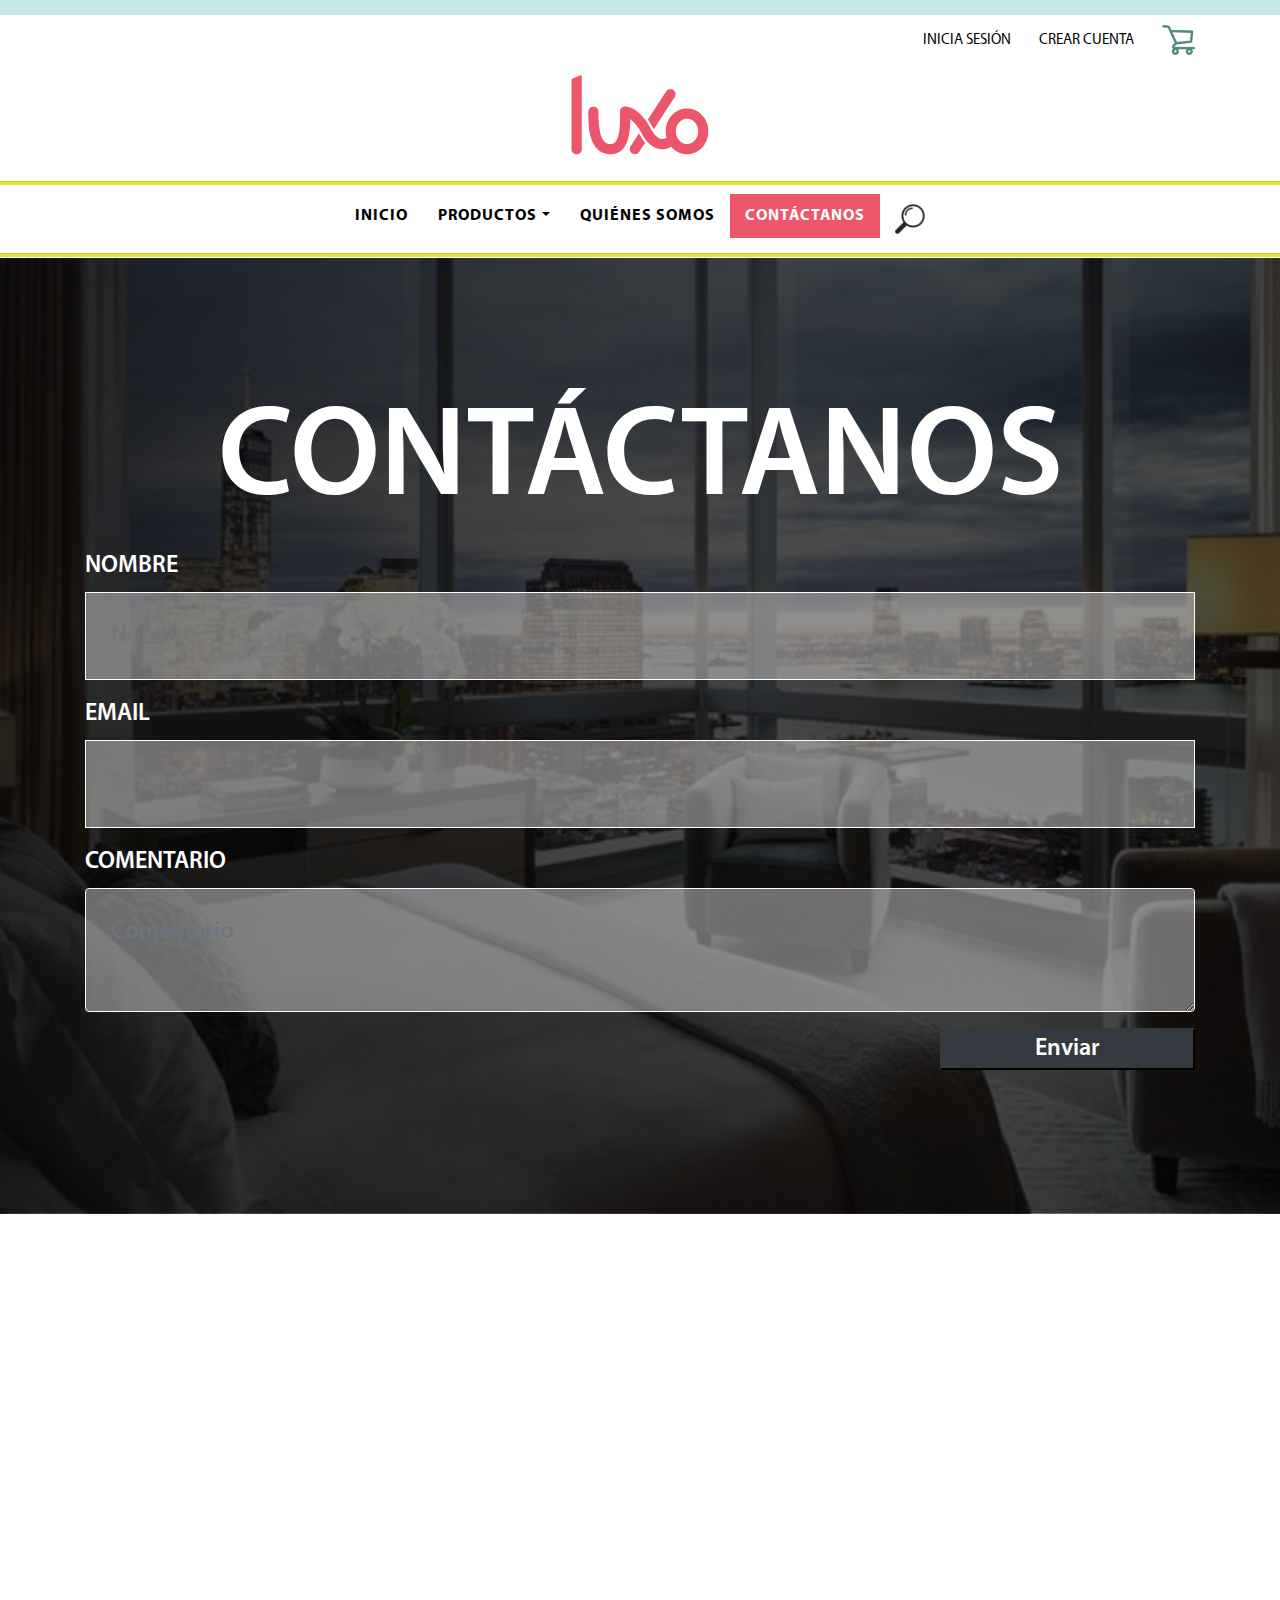
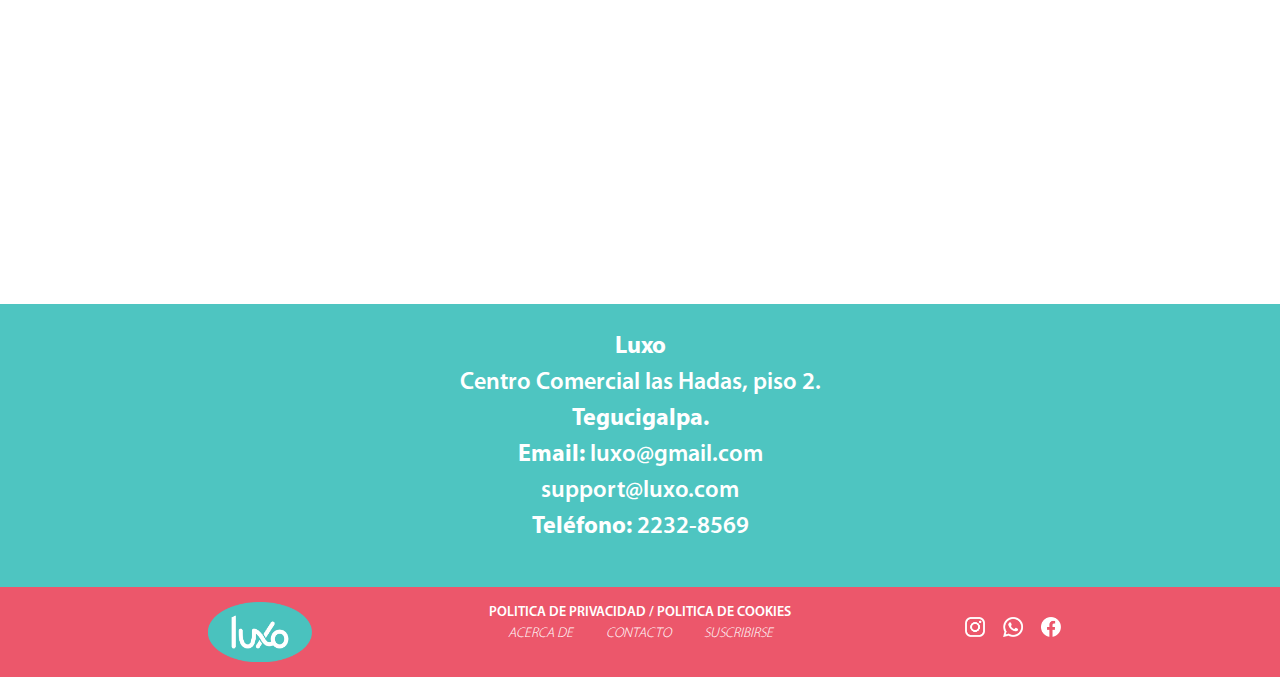
<file: contactanos-luxo.html>
<!doctype html>
<html>
<head>
<meta charset="utf-8">
<meta name="viewport" content="width=device-width, initial-scale=1.0">
<title>Luxo - Contactanos</title>
<link href="css/bootstrap.min.css" rel="stylesheet">
<link href="css/bootstrap-custom.css" rel="stylesheet">
<link href="css/style.css" rel="stylesheet">
</head>

<body>
	<header>
	<div class="container-fluid fondoheader-b">
			<div class="container inicio-sesion">
			<ul class="navtop">
				
				
					<a href="#">INICIA SESIÓN</a>
				
					<a href="#">CREAR CUENTA</a>
				
					<a href="#"><img class="icono" src="img/carrito.png" alt="carrito-compras"></a>
				
			
			</ul>
				
				
		
		</div>
			
		<div class="container">
			<a href="index.html"><img src="img/luxo.png" class="img-responsive" alt="luxo logo"></a>
			
		</div>
	</div>
	<hr>
		
		<nav class="navbar navbar-expand-lg navbar-light bg-light justify-content-center">
	 <button class="navbar-toggler" type="button" data-toggle="collapse" data-target="#navbar" aria-controls="navbar" aria-expanded="false" aria-label="Toggle navigation">
   	 <span class="navbar-toggler-icon"></span>
 	 </button>

			<div class="collapse navbar-collapse" id="navbar">
				 <ul class="navbar-nav ml-auto">
				<li class="nav-item">
				<a class="nav-link inicio" href="index.html">INICIO</a>
				</li>
				<li class="nav-item dropdown">
					<a class="nav-link dropdown-toggle productos" id="navbarDropdown" role="button" data-toggle="dropdown" aria-haspopup="true" aria-expanded="false">PRODUCTOS</a>
						<div class="dropdown-menu" aria-labelledby="navbarDropdown">
							<a class="dropdown-item" href="sala-de-estar-luxo.html">SALA DE ESTAR</a>
							<a class="dropdown-item" href="entretenimiento-luxo.html">ENTRETENIMIENTO EN CASA</a>
							<a class="dropdown-item" href="oficina-luxo.html">OFICINA</a>
							<a class="dropdown-item" href="colchones-luxo.html">COLCHONES</a>
							<a class="dropdown-item" href="ropa-de-cama-luxo.html">ROPA DE CAMA</a>
							<a class="dropdown-item" href="muebles-infantiles-luxo.html">MUEBLES INFANTILES</a>
							<a class="dropdown-item" href="exteriores-luxo.html">EXTERIORES</a>
							<a class="dropdown-item" href="comedores-luxo.html">COMEDORES</a>
							<a class="dropdown-item" href="departamento-de-bebes-luxo.html">DEPARTAMENTO DE BEBÉS</a>
						</div>
				</li>
				<li class="nav-item">
					<a class="nav-link quienessomos" href="quienes-somos-luxo.html">QUIÉNES SOMOS</a>
				</li>
				<li class="nav-item active">
					<a class="nav-link contactanos" href="contactanos-luxo.html">CONTÁCTANOS</a>
				</li>
				<li class="nav-item">
					<a class="nav-link" href="#"><img class="icono" src="img/lupa.png" alt="lupa"></a>
				</li>
			</ul>
			</div>
	</nav>
		
		
		<hr>
</header>
		

<section id="contacto" class="section">
	<div class="container">
	<h1 class="titulo">contáctanos</h1>
		
		<form name="contacto" id="contacto-form" method="post" action="">
		
			<div class="form-group">
			<label for="inputname">Nombre</label>
		
				<input name="nombre" id="nombre" class="forn-control" type="text" placeholder="Nombre" required>
			
			</div>
		<div class="form-group">
			<label for="inputname">Email</label>
			
				<input name="correo" id="correo" class="forn-control" type="email" placeholder="Email" required>
		
			</div>
			
		<div class="form-group">
			<label for="inputsms">Comentario</label>
			
				<textarea name="comentario" id="comentario" class="form-control" placeholder="Comentario"></textarea>
			
			</div>
		<div class="form-group row">
			<label for="inputsms" class="col-sm-9 col-form-label"></label>
			<div class="col-sm-4 col-lg-3">
			<button type="submit" class="btn-dark btn-block">Enviar</button>
			</div>
			</div>
		</form>
	</div>
	</section>	
	<section id="map" class="section">
	<div class="map-responsive">
		<iframe src="https://www.google.com/maps/embed?pb=!1m18!1m12!1m3!1d3870.606684687938!2d-87.23272605000001!3d14.041313050000005!2m3!1f0!2f0!3f0!3m2!1i1024!2i768!4f13.1!3m3!1m2!1s0x8f6f97cd9d076b35%3A0xb307cb8542b5dc83!2sCentro%20Comercial%20Las%20Hadas%2C%20Anillo%20Perif%C3%A9rico%2C%20Tegucigalpa!5e0!3m2!1ses-419!2shn!4v1654495962786!5m2!1ses-419!2shn" width="600" height="450" style="border:0;" allowfullscreen="" loading="lazy" referrerpolicy="no-referrer-when-downgrade"></iframe>
		</div>
	</section>
	<section id="ubicacion" class="section">
	<div class="container">
		<p> <b>Luxo</b><br>Centro Comercial las Hadas, piso 2.<br><b>Tegucigalpa.</b><br><b>Email:</b> luxo@gmail.com<br>support@luxo.com<br><b>Teléfono:</b> 2232-8569</p>
		</div>
	</section>

		
	
		

		
	


<footer id="pie">
	<div class="container">
		<div class="row">
			<article class="col-md-4 col-sm-12 col-xs-12">
			<a href="index.html"><img src="img/logo_luxo-pie.png" class="img-responsive" alt="luxo logo"></a>
			</article>
			<article class="col-md-4 col-sm-12 col-xs-12">
			<a href="index.html">POLITICA DE PRIVACIDAD / POLITICA DE COOKIES</a>
				<div>
				<a href="#" class="subtitulo">ACERCA DE </a>
				<a href="contactanos-luxo.html" class="subtitulo">CONTACTO</a>
				<a href="#" class="subtitulo">SUSCRIBIRSE</a>
				</div>
			</article>
			<article class="col-md-4 col-sm-12 col-xs-12">
		<ul class="list-inline">
				<a href="#"><img class="icono" src="img/instagram.png" alt="instagram"></a>
				<a href="#"><img class="icono" src="img/whatsapp.png" alt="whatsapp"></a>
				<a href="#"><img class="icono" src="img/facebook.png" alt="facebook"></a>
				</ul>
			</article>
			</div>
		 
  </div>
</footer>
	<script src="js/jquery.min.js"></script>
    <script src="js/bootstrap.min.js"></script>
	
</body>
</html>
</file>
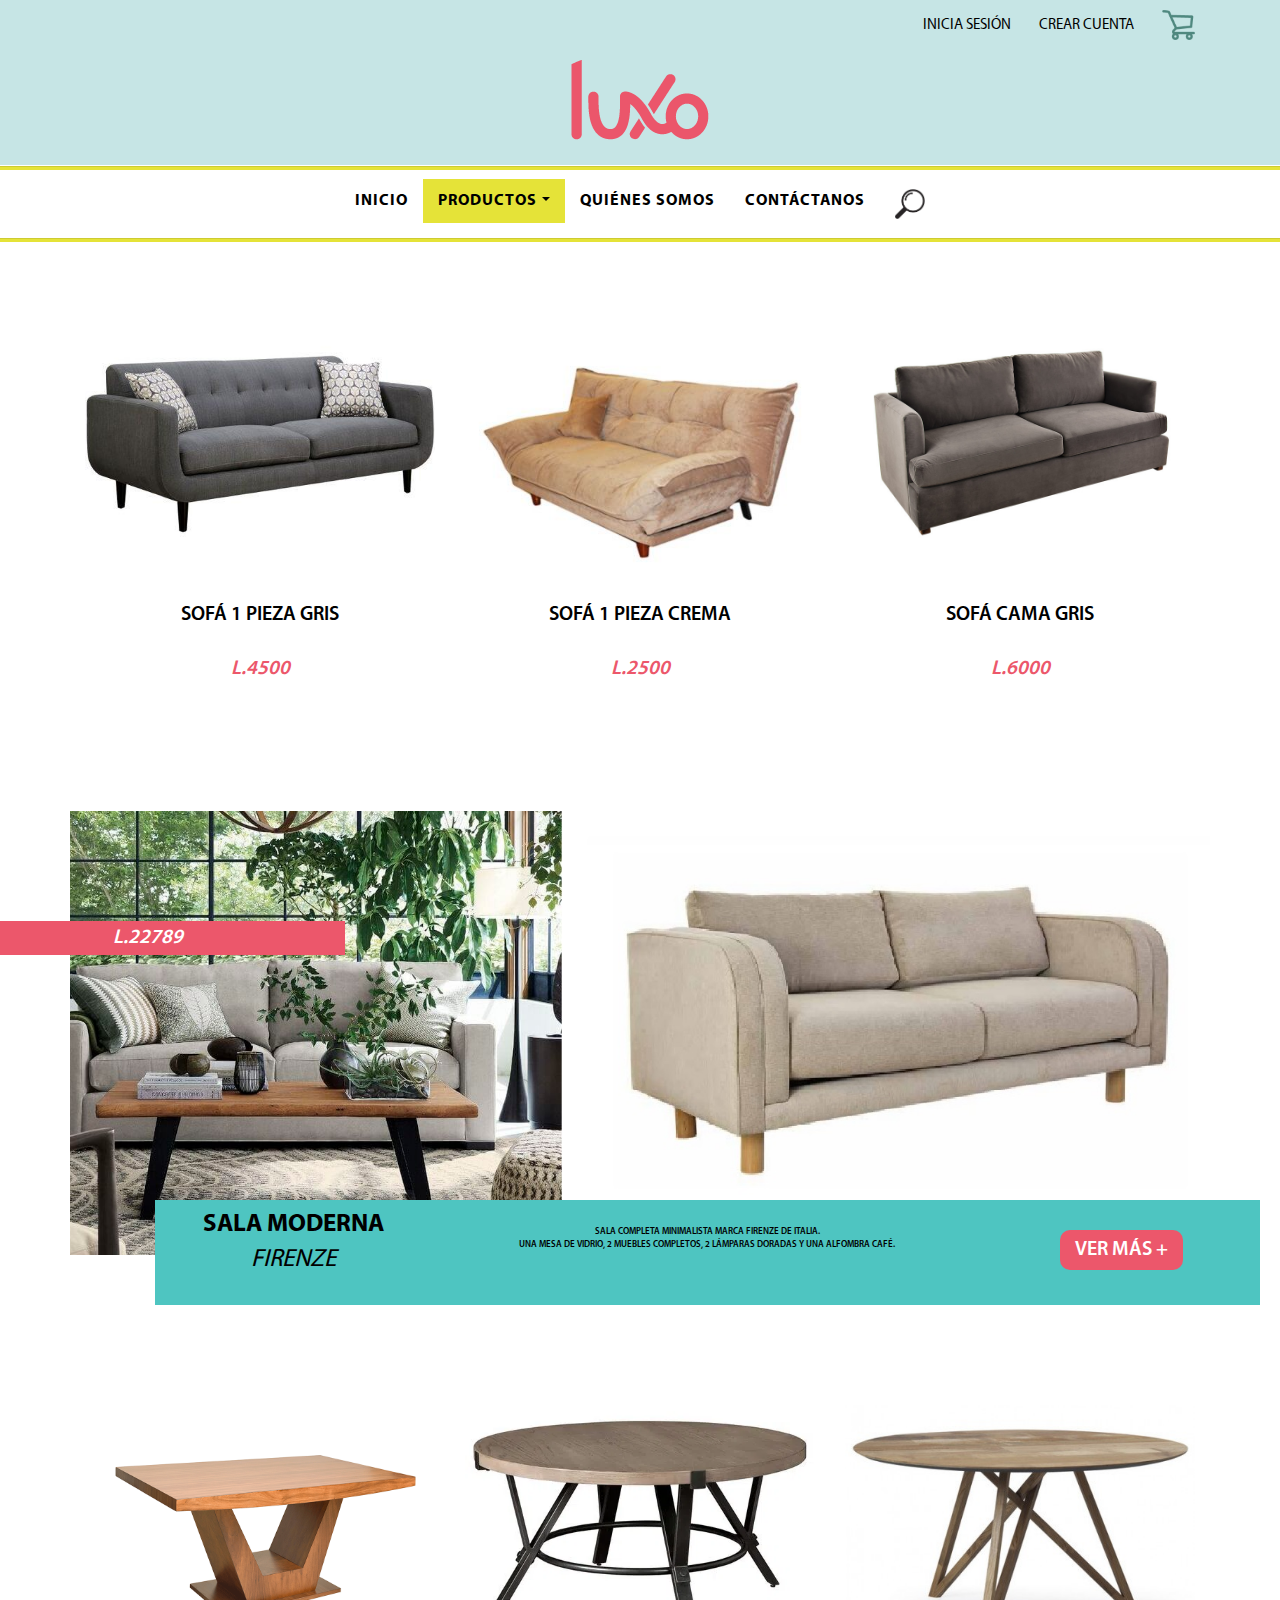
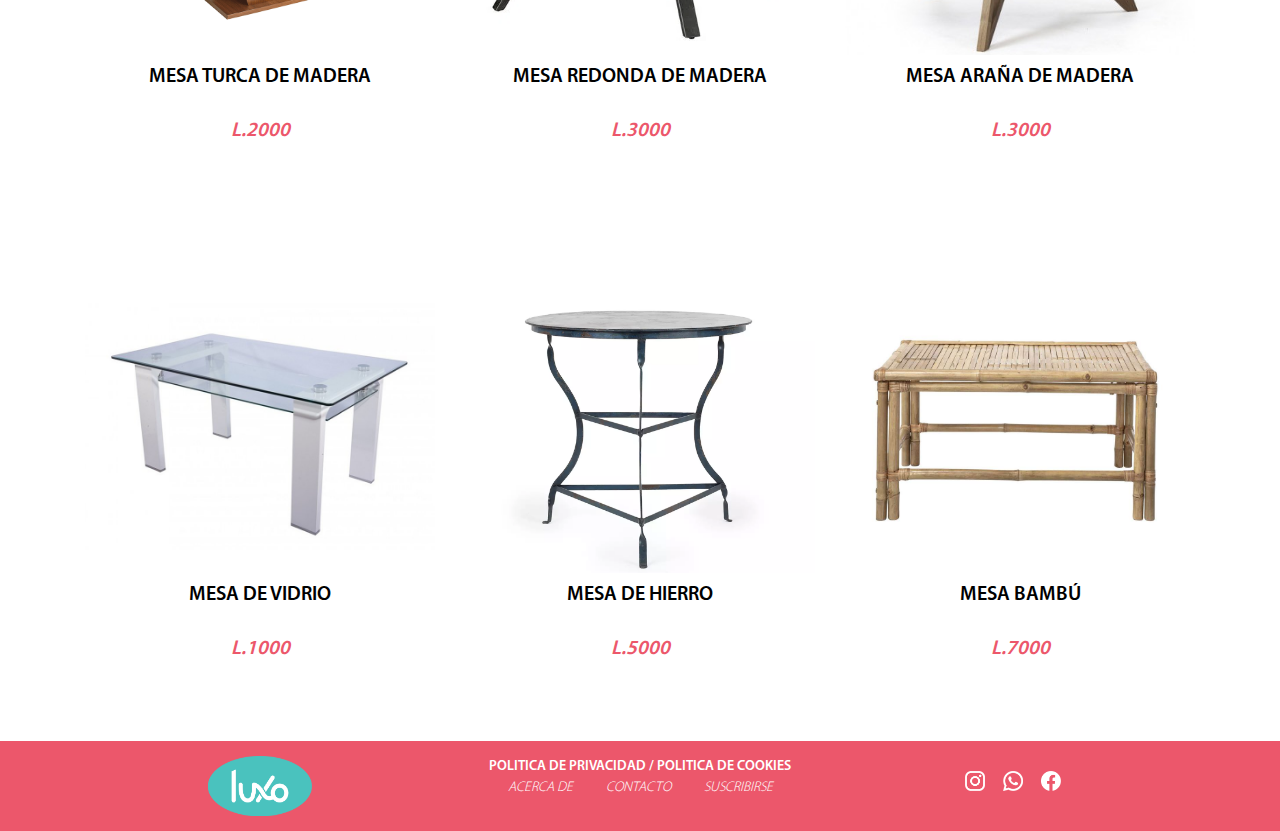
<file: sala-de-estar-luxo.html>
<!doctype html>
<html>
<head>
<meta charset="utf-8">
<meta name="viewport" content="width=device-width, initial-scale=1.0">
<title>Luxo -Productos - Sala de Estar</title>
<link href="css/bootstrap.min.css" rel="stylesheet">
<link href="css/bootstrap-custom.css" rel="stylesheet">
<link href="css/style.css" rel="stylesheet">
</head>

<body>
	<header>
	<div class="container-fluid fondoheader-a">
			<div class="container inicio-sesion">
			<ul class="navtop">
				
				
					<a href="#">INICIA SESIÓN</a>
				
					<a href="#">CREAR CUENTA</a>
				
					<a href="#"><img class="icono" src="img/carrito.png" alt="carrito-compras"></a>
				
			
			</ul>
				
				
		
		</div>
			
		<div class="container">
			<a href="index.html"><img src="img/luxo.png" class="img-responsive" alt="luxo logo"></a>
		</div>	
		</div>
	<hr>
		
		<nav class="navbar navbar-expand-lg navbar-light bg-light justify-content-center">
 	 <button class="navbar-toggler" type="button" data-toggle="collapse" data-target="#navbar" aria-controls="navbar" aria-expanded="false" aria-label="Toggle navigation">
   	 <span class="navbar-toggler-icon"></span>
 	 </button>

		
			<div class="collapse navbar-collapse" id="navbar">
				 <ul class="navbar-nav ml-auto">
				<li class="nav-item">
				<a class="nav-link inicio" href="index.html">INICIO</a>
				</li>
				<li class="nav-item active dropdown">
					<a class="nav-link dropdown-toggle productos" id="navbarDropdown" role="button" data-toggle="dropdown" aria-haspopup="true" aria-expanded="false">PRODUCTOS</a>
						<div class="dropdown-menu" aria-labelledby="navbarDropdown">
							<a class="dropdown-item" href="sala-de-estar-luxo.html">SALA DE ESTAR</a>
							<a class="dropdown-item" href="entretenimiento-luxo.html">ENTRETENIMIENTO EN CASA</a>
							<a class="dropdown-item" href="oficina-luxo.html">OFICINA</a>
							<a class="dropdown-item" href="colchones-luxo.html">COLCHONES</a>
							<a class="dropdown-item" href="ropa-de-cama-luxo.html">ROPA DE CAMA</a>
							<a class="dropdown-item" href="muebles-infantiles-luxo.html">MUEBLES INFANTILES</a>
							<a class="dropdown-item" href="exteriores-luxo.html">EXTERIORES</a>
							<a class="dropdown-item" href="comedores-luxo.html">COMEDORES</a>
							<a class="dropdown-item" href="departamento-de-bebes-luxo.html">DEPARTAMENTO DE BEBÉS</a>
						</div>
				</li>
				<li class="nav-item">
					<a class="nav-link quienessomos" href="quienes-somos-luxo.html">QUIÉNES SOMOS</a>
				</li>
				<li class="nav-item">
					<a class="nav-link contactanos" href="contactanos-luxo.html">CONTÁCTANOS</a>
				</li>
				<li class="nav-item">
					<a class="nav-link" href="#"><img class="icono" src="img/lupa.png" alt="lupa"></a>
				</li>
			</ul>
			</div>
	</nav>
		
		
		<hr>
</header>
		

<section id="p-sala-de-estar" class="section">	
	<div class="container">
		<div class="row">
		
			<article class="col-md-4 col-sm-12 col-xs-12">
			<img src="img/sofa-gris.jpg" class="img-fluid m-auto d-block" alt="sofa-gris">
				<h2 class="subtitulo2">SOFÁ 1 PIEZA GRIS</h2>
			  <h3 class="precio">L.4500</h3>
			</article>
			<article class="col-md-4 col-sm-12 col-xs-12">
			<img src="img/sofa-crema.jpg" class="img-fluid m-auto d-block" alt="sofa-crema">
				<h2 class="subtitulo2">SOFÁ 1 PIEZA CREMA</h2>
			  <h3 class="precio">L.2500</h3>
			</article>
			<article class="col-md-4 col-sm-12 col-xs-12">
			<img src="img/sofa-cama-gris.jpg" class="img-fluid m-auto d-block" alt="sofa-cama-gris">
				<h2 class="subtitulo2">SOFÁ CAMA GRIS</h2>
			  <h3 class="precio">L.6000</h3>
			</article>
			
		</div>		
	</div>
</section>
		
<section id="sala-moderna" class="section ">
	<div class="container bg-sala">
		
		
			<div class="row container-fluid">
				<article class="col-md-6 col-sm-12 precio1">
					<div class="container cprecio">
				<h2 class="textprecio" >L.22789</h2>
						</div> 
			</article>
				</div> 
		<div class="row sala-firenze">
			<article class="col-md-6 col-sm-6 col-xs-6 col-xl-3 azul-sala">
			<h3 class="subtitulo2">SALA MODERNA</h3>
			<h4 class="subtitulo">FIRENZE</h4>
			</article>
			<article class="col-md-6 col-sm-6 col-xs-6 col-xl-9 azul-sala">
				<div class="row">
				<article class="col-md-6 col-sm-6 col-xs-6 col-xl-8">
					<p class="sala">SALA COMPLETA MINIMALISTA MARCA FIRENZE DE ITALIA.<br>UNA MESA DE VIDRIO, 2 MUEBLES COMPLETOS, 2 LÁMPARAS DORADAS Y UNA ALFOMBRA CAFÉ.</p>
					</article>
					<article class="col-md-6 col-sm-6 col-xs-6 col-xl-4">
					<button type="button"><a href="#">Ver más +</a></button> 
					</article>
				</div>
		
			</article>
			</div>
		</div>
		
		
	</section>	
		
<section id="p-sala-de-estar2" class="section">	
	<div class="container">
		<div class="row">
		
		  <article class="col-md-4 col-sm-12 col-xs-12">
			<img src="img/mesa-turca.png" class="img-fluid m-auto d-block" alt="mesa-turca-de-madera">
				<h2 class="subtitulo2">MESA TURCA DE MADERA</h2>
				<h3 class="precio">L.2000</h3>
			</article>
			<article class="col-md-4 col-sm-12 col-xs-12">
			<img src="img/mesa-redonda-madera.webp" class="img-fluid m-auto d-block" alt="mesa-redonda-de-madera">
				<h2 class="subtitulo2">MESA REDONDA DE MADERA</h2>
				<h3 class="precio">L.3000</h3>
			</article>
			<article class="col-md-4 col-sm-12 col-xs-12">
			<img src="img/mesa-arana-madera.jpg" class="img-fluid m-auto d-block" alt="mesa-arana-de-madera">
				<h2 class="subtitulo2">MESA ARAÑA DE MADERA</h2>
				<h3 class="precio">L.3000</h3>
			</article>
		</div>		
	</div>
</section>
		
<section id="p-sala-de-estar3" class="section">	
	<div class="container">
		<div class="row">
			<article class="col-md-4 col-sm-12 col-xs-12">
			<img src="img/mesa-de-vidrio.jpg" class="img-fluid m-auto d-block" alt="mesa-de-vidrio">
				<h2 class="subtitulo2">MESA DE VIDRIO</h2>
				<h3 class="precio">L.1000</h3>
			</article>
			<article class="col-md-4 col-sm-12 col-xs-12">
			<img src="img/mesa-de-hierro.webp" class="img-fluid m-auto d-block" alt="mesa-de-hierro">
				<h2 class="subtitulo2">MESA DE HIERRO</h2>
				<h3 class="precio">L.5000</h3>
			</article>
			<article class="col-md-4 col-sm-12 col-xs-12">
			<img src="img/mesa-bambu.jpg" class="img-fluid m-auto d-block" alt="mesa-bambu">
				<h2 class="subtitulo2">MESA BAMBÚ</h2>
				<h3 class="precio">L.7000</h3>
			</article>
			
		</div>		
	</div>
</section>	


<footer id="pie">
	<div class="container">
		<div class="row">
			<article class="col-md-4 col-sm-12 col-xs-12">
			<a href="index.html"><img src="img/logo_luxo-pie.png" class="img-responsive" alt="luxo logo"></a>
			</article>
			<article class="col-md-4 col-sm-12 col-xs-12">
			<a href="index.html">POLITICA DE PRIVACIDAD / POLITICA DE COOKIES</a>
				<div>
				<a href="#" class="subtitulo">ACERCA DE </a>
				<a href="contacto-luxo.html" class="subtitulo">CONTACTO</a>
				<a href="#" class="subtitulo">SUSCRIBIRSE</a>
				</div>
			</article>
			<article class="col-md-4 col-sm-12 col-xs-12">
		<ul class="list-inline">
				<a href="#"><img class="icono" src="img/instagram.png" alt="instagram"></a>
				<a href="#"><img class="icono" src="img/whatsapp.png" alt="whatsapp"></a>
				<a href="#"><img class="icono" src="img/facebook.png" alt="facebook"></a>
				</ul>
			</article>
			</div>
		 
  </div>
</footer>
	<script src="js/jquery.min.js"></script>
    <script src="js/bootstrap.min.js"></script>
	
</body>
</html>
</file>
<file: css/style.css>
@font-face{
	font-family: 'Myriad Pro';
	src: url("../font/MYRIADPRO-REGULAR.OTF") format('truetype');
	font-style: normal;
	font-weight: 200;
}
@font-face{
	font-family: 'Myriad Pro';
	src: url("../font/MYRIADPRO-BOLD.OTF") format('truetype');
	font-style: normal;
	font-weight: 800;
}
@font-face{
	font-family: 'Myriad Pro';
	src: url("../font/MyriadPro-Light.otf") format('truetype');
	font-style: normal;
	font-weight: 100;
}
@font-face{
	font-family: 'Myriad Pro';
	src: url("../font/MYRIADPRO-SEMIBOLD.OTF") format('truetype');
	font-style: normal;
	font-weight: 400;
}

body{
	font-family: "Myriad Pro";
	font-size: 14px;
	color: #000000;
}

.inicio{
	background-color:#FFFFFF;
	color: #000000;
 	padding-top:5px;
	text-align: center;
	transition-property: background-color;
	transition-duration: 750ms;
}
.inicio:hover{
	background-color: #EC576B;
}
.productos{
	background-color:#FFFFFF;
	color: #000000;
 	padding-top:5px;
	text-align: center;
	transition-property: background-color color;
	transition-duration: 750ms;
}
.productos:hover{
	background-color: #E5E338;
	color: #1B1B1B!important;
}
.quienessomos{
	background-color:#FFFFFF;
	color: #000000;
 	padding-top:5px;
	text-align: center;
	transition-property: background-color;
	transition-duration: 750ms;
}
.quienessomos:hover{
	background-color: #4EC5C1;
}
.contactanos{
	background-color:#FFFFFF;
	color: #000000;
 	padding-top:5px;
	text-align: center;
	transition-property: background-color;
	transition-duration: 750ms;
}
.contactanos:hover{
	background-color: #EC576B;
}

header{
	background-color: #ffffff;
	text-align: center;
	font-weight: 300;
	justify-content: center!important;
	
}
.fondoheader-a{
	background-color: #C6E5E5;
	padding-bottom: 25px;
}
.fondoheader-r{
	background-color: #EC576B;
	padding-bottom: 25px;
}
.fondoheader-b{
	background-color: #ffffff;
	border-top: 15px solid #C6E5E5;
	padding-bottom: 25px;
}


header hr{
	height: 3px;
	width: 100%;
	background-color: #E5E338;
	position: relative;
	margin-buttom:5px;
	margin-bottom: 1px;
	margin-top: 1px;
}
nav ul{
	text-align:  center!important;
}
 
#nueva{
	background-image: url("../img/portada.jpg");
	background-position: bottom;
	background-repeat: no-repeat;
	background-size: cover;
	padding: 5% 0 7% 0;	
	text-align: center;

}
#nueva p{
	text-transform: none!important;
	margin-bottom: 35%;
	font-weight: 200;
}


#nueva .btn{
	vestical-align: text-bottom;
	text-align: right;
	float:right;
}

#destacados{
	text-align: center;
	text-transform: uppercase;
	padding: 50px 0px;
}
#destacados article{
	margin-top: 30px;
	padding: 0 25px;
}
#destacados img{
	height: 200px;
	width: 400px;
	object-fit: cover;
	image-responsive: Auto;
}
#destacados button{
	color: #FFFFFF;
	background-color: #EC576B!important;
	border: none;
	font-size: 20px;
	text-transform: uppercase;
	padding: 10px 15px;
	}

#suscripcion article{
	background-color: #E5E338;
	padding: 80px 0;
	text-align: center;
	text-transform: uppercase;
	color: #000000;
}
.bg-suscripcion{
	background-image: url("../img/oficina-aprende-mas.webp");
	background-position: center;
	background-repeat: no-repeat;
	background-size:cover;
	text-align: center;
}
#suscripcion h2{
	font-size: 42px;	
}
#suscripcion p{
	font-size: 20px;	
}
#suscripcion h3{
	font-size: 16px!important;	
}
#suscripcion button{
	color: #FFFFFF;
	background-color: #EC576B!important;
	border: none;
	font-size: 20px;
	text-transform: uppercase;
	padding: 10px 15px;
	}

#productos{
	text-align: center;
	text-transform: uppercase;
	padding: 50px 0px;
}
#productos article{
	margin-top: 30px;
	padding: 0 25px;
}
#productos img{
	height: 200px;
	width: 400px;
	object-fit: cover;
	image-responsive: Auto;
}

#sala-moderna .bg-sala{
	background-image:url("../img/sala-moderna.jpg");
	padding: 100px;
	background-position: right;
	background-repeat: no-repeat;
	background-size:cover;
	text-align: center;
	}

#sala-moderna button{
	color: #FFFFFF;
	background-color: #EC576B!important;
	border: none;
	border-radius: 10px;
	font-size: 20px;
	text-transform: uppercase;
	padding: 5px 15px;
	margin-top: 30px;
	}
#sala-moderna a{
	color: #FFFFFF;

	}
#sala-moderna h3{
	font-size: 25px;
	text-transform: uppercase;
	font-weight: 800;
	}
#sala-moderna h4{
	font-size: 25px;
	text-transform: uppercase;
	font-weight: 200;
	margin-top: -25px;
	}
#sala-moderna .sala-firenze{

	padding-top: 15px;
	margin-right: -150px;
	margin-bottom: -150px;
}
#sala-moderna .precio1{
	
	text-align: left;
	margin-bottom: 200px;
	margin-left: -250px;
}
#sala-moderna p{
margin-top: 25px;
}

.azul-sala{
background-color: #4EC5C1;
}
sala-moderna .container h2{
	padding-top: 10px;
	margin-left: -100%;
	margin-bottom: 50px;
}
.sala{
font-size: 0.7vw!important;
}
#p-sala-de-estar img{
	height: 300px;
	width: 400px;
	object-fit: cover;
	image-responsive: Auto;
}
#p-sala-de-estar2 img{
	padding-top: 50px;
}
#p-sala-de-estar2 img{
	height: 300px;
	width: 400px;
	object-fit: cover;
	image-responsive: Auto;
}
#p-sala-de-estar3 img{
	height: 300px;
	width: 400px;
	object-fit: cover;
	image-responsive: Auto;
}
#map .section{
	padding: 50px 0!important;
}
.btn{
	color: #FFFFFF;
	background-color: #4EC5C1;
	border: none;
	font-size: 20px;
	text-transform: uppercase;
	padding: 10px 15px;

}
.btn-primary:hover{
	background-color: #133A39;
}
.rojo{
	
	color: #FFFFFF!important;
	background-color: #EC576B!important;
	border: none;
	font-size: 20px;
	text-transform: uppercase;
	padding: 10px 15px;

}
.titulo{
	text-align: center;
	font-size: 40px;
	text-transform: uppercase;

	color: #4EC5C1;
}
.subtitulo{
	text-align: center;
	font-size: 25px;
	text-transform: uppercase;
	margin-top: 10px;
	margin-bottom: 30px;
	font-style: oblique;
}

.subtitulo2{
	text-align: center;
	font-size: 20px;
	text-transform: uppercase;
	margin-top: 10px;
	margin-bottom: 30px;
}
.precio{
	text-align: center;
	font-size: 20px;
	text-transform: uppercase;
	margin-top: 10px;
	margin-bottom: 30px;
	font-style: oblique;
	color: #EC576B;
}


.textprecio{
	text-align: center;
	font-size: 20px;
	text-transform: uppercase;
	margin-top: 10px;
	margin-bottom: 30px;
	font-style: oblique;
	background-color: #EC576B;
	color: #FFFFFF;
	padding: 5px;
}
.section{
	padding: 50px 50px; 
}

.icono{
	height: 30px;
	image-responsive: Auto;
}
.navtop{
	vestical-align: text-bottom;
	text-align: right;
	float:right;
}
.navtop a{
font-size: 15px;
margin-left: 25px;
}


.inicio-sesion{
	padding-bottom: 60px;
}
.inicio-sesion ul {
margin-top: 10px;
}
.luxo-logo{
	width: 100%;
	padding-right: 15px;
	padding-left: 15px;
	margin-left: auto;

}
#contacto{
	background:linear-gradient(rgba(0, 0, 0, 0.7), rgba(0, 0, 0, 0.7)), url("../img/fondo-contacto.jpg");
	background-position: bottom;
	background-repeat: no-repeat;
	background-size: cover;
	padding: 10% 0px;	
	text-align: left;
	text-transform: uppercase;
	color: #FFFFFF;
	font-size: 24px;
}
#contacto h1{
	font-size: 10vw;
	text-align: center;
	text-transform: uppercase;
	color: #FFFFFF;
}
.map-responsive{
overflow: hidden;
	padding-bottom: 50%;
	position: relative;
	height: 0;
}
.map-responsive iframe{
	left: 0;
	top: 0;
	height: 100%;
	width: 100%;
	position: absolute;
}


#ubicacion{
	padding: 2% 0;
	color: #FFFFFF;
	background-color: #4EC5C1;
	text-align: center;
	font-size: 24px;
}
#pie {
	background-color: #EC576B;
	color: #FFFFFF;
	padding: 15px 0;
	text-align: center
}
#pie img{
	height: 60px;
}

#pie .subtitulo{
	font-size: 14px!important;
	font-weight: 100!important;
	margin: 0 15px!important;
}
#pie a{
	color: #FFFFFF;
}
#pie .icono{
	text-align: center;

	margin-top: 15px;
	margin-right: 15px;
	height: 20px;
	image-responsive: Auto;
}


#pie a:hover{
	color: #FFFFFF;
}

input[type="text"],
input[type="email"],
textarea,
fieldset{
	background-color: rgba(215,215,215,0.48);
	width: 100%;
	border: 1px solid #ffffff;
	box-sizing: border-box;
	padding: 25px;
	color: white;
}
#comentario{
	background-color: rgba(215,215,215,0.48);
	width: 100%;
	border: 1px solid #ffffff;
	box-sizing: border-box;
	padding: 25px;
	color: white;
	font-size: 24px;
}

input,textarea:invalid:required {
	background-color: rgba(215,215,215,0.48);
}
input,textarea:valid {
	border: 1px solid black;
	background-color: rgba(215,215,215,0.48);
}
</file>
